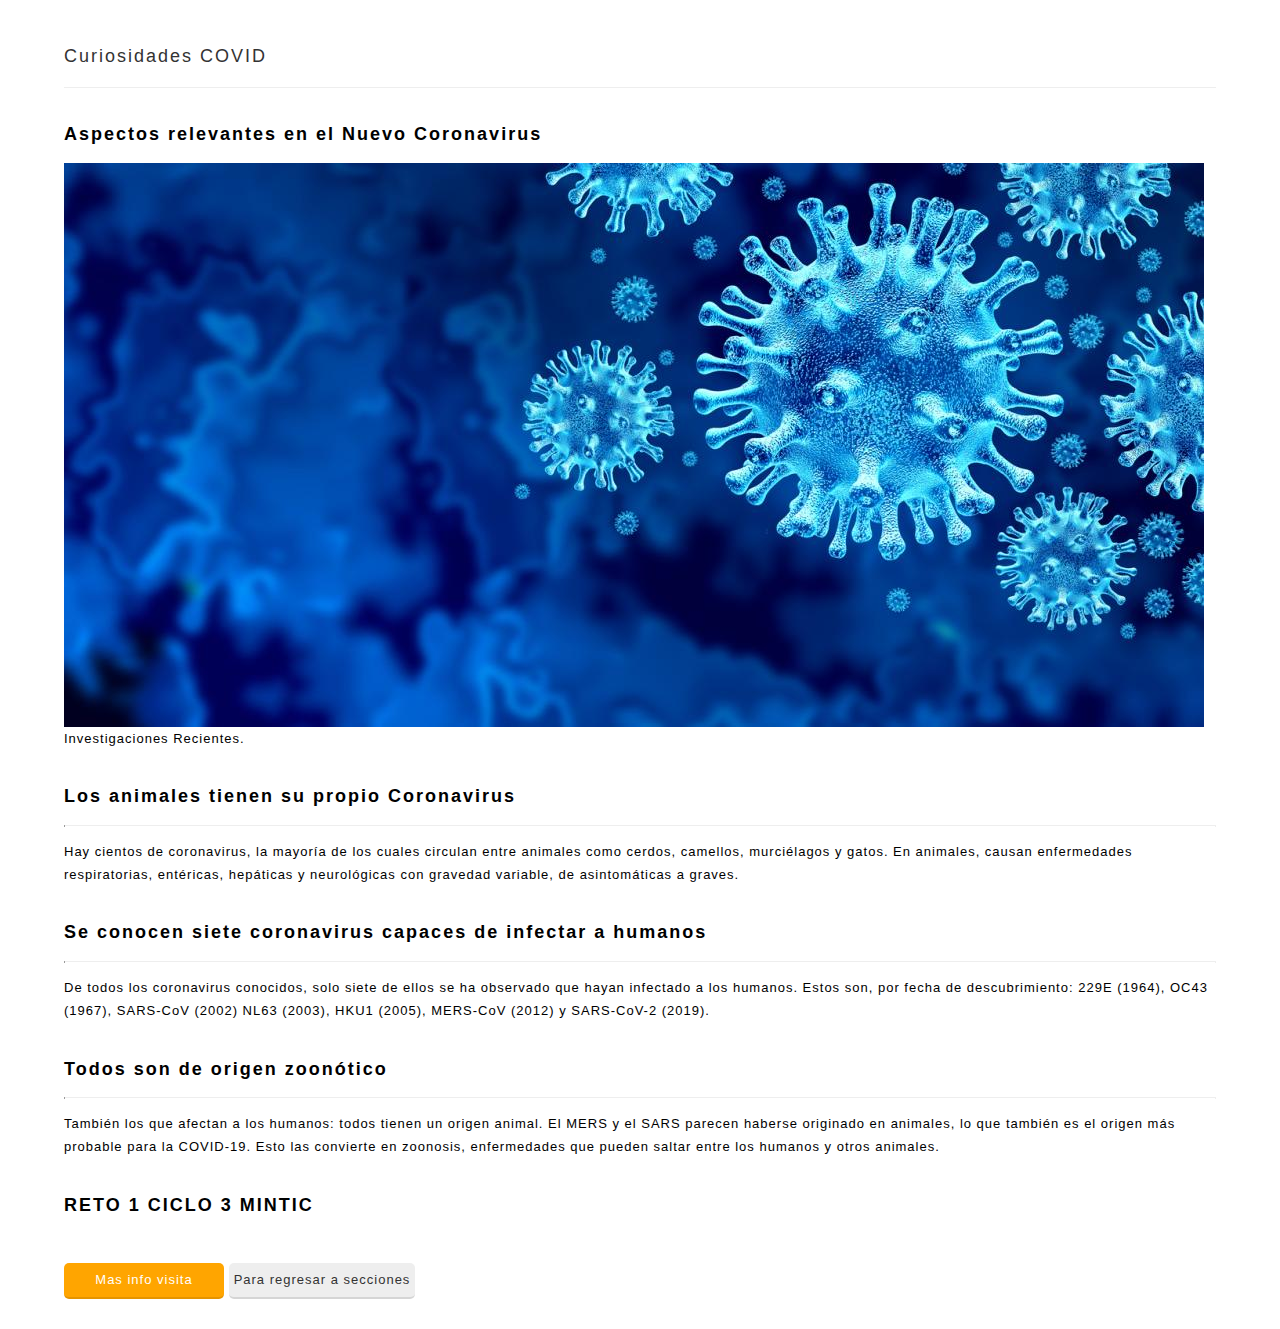
<file: public/media/CURIOSIDADES.html>
<html>
<body>
<style>
h1 {font-size:18px;letter-spacing:2px;margin-top:30px;}
body {margin:0;font-family:Arial;line-height:1.8; 
    letter-spacing: 1px;
    font-size: 13px;}
hr {border-top:1px solid #eee;border-bottom:0;height:1px;}
a {text-decoration:none;color:blue;}
.btn {text-align:center;background-color:#eee;padding:5px;color:#333;border-bottom:2px solid rgba(0,0,0,0.1);border-radius:5px;min-width:150px;display:inline-block;}
.btn.green {background-color:green;color:#fff;}
.btn.orange {background-color:orange;color:#fff;}
.paypal {display: inline-block;
    font-family: inherit;
    font-size: 12px;
    font-weight: 900;
    color: #fff;
    text-align: center;
    padding: 10px 14px;
    background: #f39264;
    border: 0;
    cursor: pointer;
    outline: none;
    margin-top: 15px;
    border-bottom: 3px solid rgba(0,0,0,0.1);}
</style>
<div style="max-width:90%;margin:0px auto;margin-top:40px;">
<h1 style="border-bottom:1px solid #eee;margin-bottom:20px;padding-bottom:15px;"><a style="text-decoration:none;color:#333;font-weight:300;" href="index.html">Curiosidades COVID</a> <i style="color:#ccc;font-size:12px;"></i><h1>

<h1>Aspectos relevantes en el Nuevo Coronavirus</h1>
<img src="curiosidadcovid.jpg"
This resource is copyrighted &copy; <a href="https://www.google.com/search?q=covid+19&oq=covid+19&aqs=chrome..69i57j69i60j69i57j69i60l4.1912j0j1&sourceid=chrome&ie=UTF-8#wptab=s:H4sIAAAAAAAAAONgVuLVT9c3NMwySk6OL8zJecTozS3w8sc9YSmnSWtOXmO04eIKzsgvd80rySypFNLjYoOyVLgEpVB1ajBI8XOhCvHsYuL2SE3MKckILkksKV7EKptaXJKYcnhtcUlmcmKxQkpqjkJyflF-XmJZZlFpMQCEgcJTjQAAAA">Investigaciones Recientes</a>.


<h1> Los animales tienen su propio Coronavirus</h1>
<hr>
<p>
    Hay cientos de coronavirus, la mayoría de los cuales circulan entre animales como cerdos, camellos, murciélagos y gatos. En animales, causan enfermedades respiratorias, entéricas, hepáticas y neurológicas con gravedad variable, de asintomáticas a graves. 
</p>

<h1>Se conocen siete coronavirus capaces de infectar a humanos</h1>
<hr>
<p>
    De todos los coronavirus conocidos, solo siete de ellos se ha observado que hayan infectado a los humanos.

    Estos son, por fecha de descubrimiento: 229E (1964), OC43 (1967), SARS-CoV (2002) NL63 (2003), HKU1 (2005), MERS-CoV (2012) y SARS-CoV-2 (2019). 
</p>

<h1>Todos son de origen zoonótico</h1>
<hr>
    <p>
        También los que afectan a los humanos: todos tienen un origen animal. El MERS y el SARS parecen haberse originado en animales, lo que también es el origen más probable para la COVID-19. Esto las convierte en zoonosis, enfermedades que pueden saltar entre los humanos y otros animales. 
    </p>



<h1>RETO 1 CICLO 3 MINTIC</h1>

<div style="text-align:left;background:#fff;padding:30px 0;margin-top:0px;"><a class="btn orange" href="https://www.muyinteresante.es/ciencia/fotos/datos-curiosidades-cientificas-sobre-los-coronavirus/3">Mas info visita</a> <a class="btn" href="index.html">Para regresar a secciones</a> 
</div>
</div>
</body>
</html>
</file>
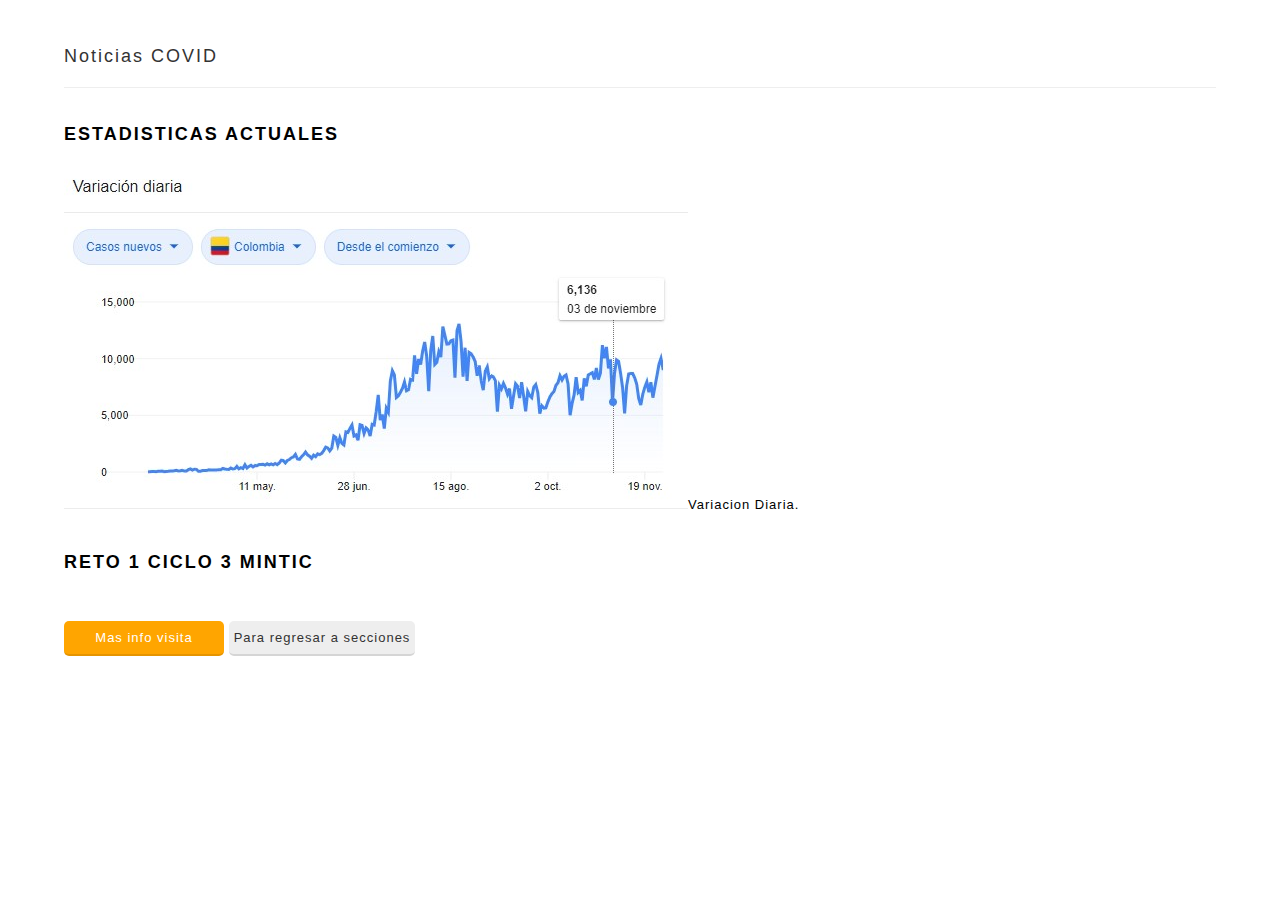
<file: public/media/NOTICIASCOVID.html>
<html>
<body>
<style>
h1 {font-size:18px;letter-spacing:2px;margin-top:30px;}
body {margin:0;font-family:Arial;line-height:1.8; 
    letter-spacing: 1px;
    font-size: 13px;}
hr {border-top:1px solid #eee;border-bottom:0;height:1px;}
a {text-decoration:none;color:blue;}
.btn {text-align:center;background-color:#eee;padding:5px;color:#333;border-bottom:2px solid rgba(0,0,0,0.1);border-radius:5px;min-width:150px;display:inline-block;}
.btn.green {background-color:green;color:#fff;}
.btn.orange {background-color:orange;color:#fff;}
.paypal {display: inline-block;
    font-family: inherit;
    font-size: 12px;
    font-weight: 900;
    color: #fff;
    text-align: center;
    padding: 10px 14px;
    background: #f39264;
    border: 0;
    cursor: pointer;
    outline: none;
    margin-top: 15px;
    border-bottom: 3px solid rgba(0,0,0,0.1);}
</style>
<div style="max-width:90%;margin:0px auto;margin-top:40px;">
<h1 style="border-bottom:1px solid #eee;margin-bottom:20px;padding-bottom:15px;"><a style="text-decoration:none;color:#333;font-weight:300;" href="index.html">Noticias COVID</a> <i style="color:#ccc;font-size:12px;"></i><h1>

<h1>ESTADISTICAS ACTUALES</h1>
<img src="VARIACION DIARIA.jpg"
This resource is copyrighted &copy; <a href="https://www.google.com/search?q=covid+19&oq=covid+19&aqs=chrome..69i57j69i60j69i57j69i60l4.1912j0j1&sourceid=chrome&ie=UTF-8#wptab=s:H4sIAAAAAAAAAONgVuLVT9c3NMwySk6OL8zJecTozS3w8sc9YSmnSWtOXmO04eIKzsgvd80rySypFNLjYoOyVLgEpVB1ajBI8XOhCvHsYuL2SE3MKckILkksKV7EKptaXJKYcnhtcUlmcmKxQkpqjkJyflF-XmJZZlFpMQCEgcJTjQAAAA">Variacion Diaria</a>.
<h1>RETO 1 CICLO 3 MINTIC</h1>

<div style="text-align:left;background:#fff;padding:30px 0;margin-top:0px;"><a class="btn orange" href="https://www.google.com/search?q=covid+19&oq=covid+19&aqs=chrome..69i57j69i60j69i57j69i60l4.1912j0j1&sourceid=chrome&ie=UTF-8#wptab=s:H4sIAAAAAAAAAONgVuLVT9c3NMwySk6OL8zJecTozS3w8sc9YSmnSWtOXmO04eIKzsgvd80rySypFNLjYoOyVLgEpVB1ajBI8XOhCvHsYuL2SE3MKckILkksKV7EKptaXJKYcnhtcUlmcmKxQkpqjkJyflF-XmJZZlFpMQCEgcJTjQAAAA">Mas info visita</a> <a class="btn" href="index.html">Para regresar a secciones</a> 
</div>
</div>
</body>
</html>
</file>
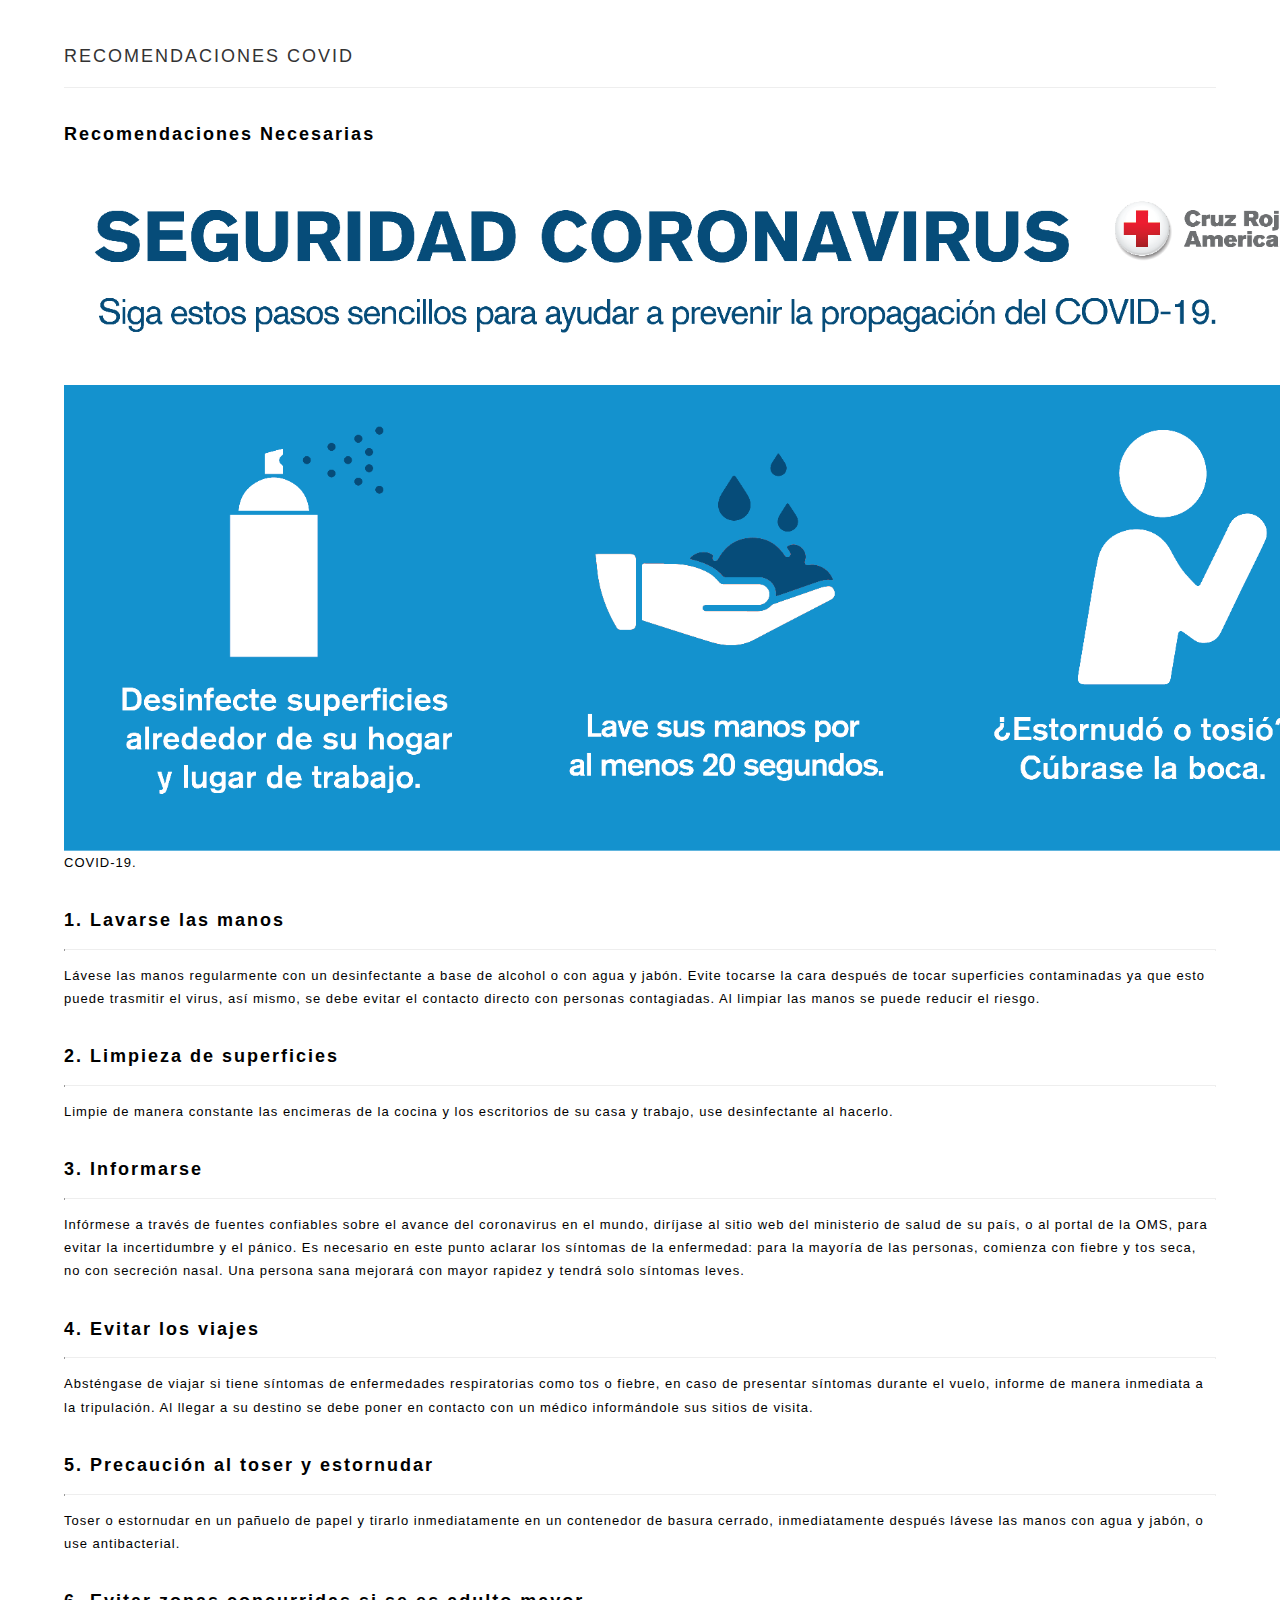
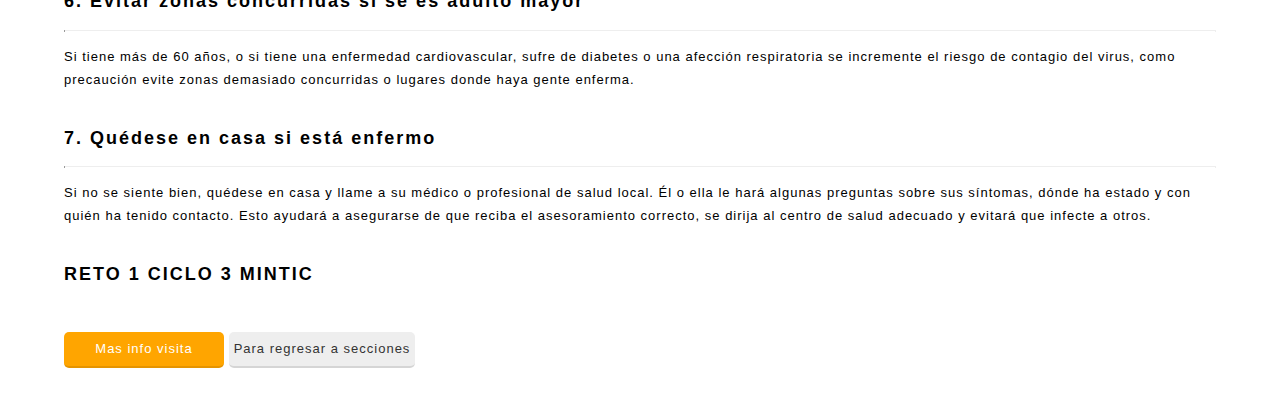
<file: public/media/RECOMENDACIONES.html>
<html>
<body>
<style>
h1 {font-size:18px;letter-spacing:2px;margin-top:30px;}
body {margin:0;font-family:Arial;line-height:1.8; 
    letter-spacing: 1px;
    font-size: 13px;}
hr {border-top:1px solid #eee;border-bottom:0;height:1px;}
a {text-decoration:none;color:blue;}
.btn {text-align:center;background-color:#eee;padding:5px;color:#333;border-bottom:2px solid rgba(0,0,0,0.1);border-radius:5px;min-width:150px;display:inline-block;}
.btn.green {background-color:green;color:#fff;}
.btn.orange {background-color:orange;color:#fff;}
.paypal {display: inline-block;
    font-family: inherit;
    font-size: 12px;
    font-weight: 900;
    color: #fff;
    text-align: center;
    padding: 10px 14px;
    background: #f39264;
    border: 0;
    cursor: pointer;
    outline: none;
    margin-top: 15px;
    border-bottom: 3px solid rgba(0,0,0,0.1);}
</style>
<div style="max-width:90%;margin:0px auto;margin-top:40px;">
<h1 style="border-bottom:1px solid #eee;margin-bottom:20px;padding-bottom:15px;"><a style="text-decoration:none;color:#333;font-weight:300;" href="index.html">RECOMENDACIONES COVID</a> <i style="color:#ccc;font-size:12px;"></i><h1>

<h1>Recomendaciones Necesarias</h1>
<img src="recomendacionescovid.png"
This resource is copyrighted &copy; <a href="https://consultorsalud.com/oms-10-cuidados-basicos-para-evitar-el-coronavirus/">COVID-19</a>.

<H1>1. Lavarse las manos</H1>
<hr>
<p>Lávese las manos regularmente con un desinfectante a base de alcohol o con agua y jabón. Evite tocarse la cara después de tocar superficies contaminadas ya que esto puede trasmitir el virus, así mismo, se debe evitar el contacto directo con personas contagiadas. Al limpiar las manos se puede reducir el riesgo.
</p>
<h1>2. Limpieza de superficies</h1>
<hr>
<p>Limpie de manera constante las encimeras de la cocina y los escritorios de su casa y trabajo, use desinfectante al hacerlo.
</p>
<h1>3. Informarse</h1>
<hr>
<p>Infórmese a través de fuentes confiables sobre el avance del coronavirus en el mundo, diríjase al sitio web del ministerio de salud de su país, o al portal de la OMS, para evitar la incertidumbre y el pánico. Es necesario en este punto aclarar los síntomas de la enfermedad: para la mayoría de las personas, comienza con fiebre y tos seca, no con secreción nasal. Una persona sana mejorará con mayor rapidez y tendrá solo síntomas leves.
</p>
<h1>4. Evitar los viajes</h1>
<hr>
<p>Absténgase de viajar si tiene síntomas de enfermedades respiratorias como tos o fiebre, en caso de presentar síntomas durante el vuelo, informe de manera inmediata a la tripulación. Al llegar a su destino se debe poner en contacto con un médico informándole sus sitios de visita.
</p>
<h1>5. Precaución al toser y estornudar</h1>
<hr>
<p>Toser o estornudar en un pañuelo de papel y tirarlo inmediatamente en un contenedor de basura cerrado, inmediatamente después lávese las manos con agua y jabón, o use antibacterial.

</p>
<h1>6. Evitar zonas concurridas si se es adulto mayor</h1>
<hr>
<p>Si tiene más de 60 años, o si tiene una enfermedad cardiovascular, sufre de diabetes o una afección respiratoria se incremente el riesgo de contagio del virus, como precaución evite zonas demasiado concurridas o lugares donde haya gente enferma.
</p>
<h1>7. Quédese en casa si está enfermo</h1>
<hr>
<p>Si no se siente bien, quédese en casa y llame a su médico o profesional de salud local. Él o ella le hará algunas preguntas sobre sus síntomas, dónde ha estado y con quién ha tenido contacto. Esto ayudará a asegurarse de que reciba el asesoramiento correcto, se dirija al centro de salud adecuado y evitará que infecte a otros.
</p>
<h1>RETO 1 CICLO 3 MINTIC</h1>

<div style="text-align:left;background:#fff;padding:30px 0;margin-top:0px;"><a class="btn orange" href="https://consultorsalud.com/oms-10-cuidados-basicos-para-evitar-el-coronavirus/">Mas info visita</a> <a class="btn" href="index.html">Para regresar a secciones</a> 
</div>
</div>
</body>
</html>
</file>
